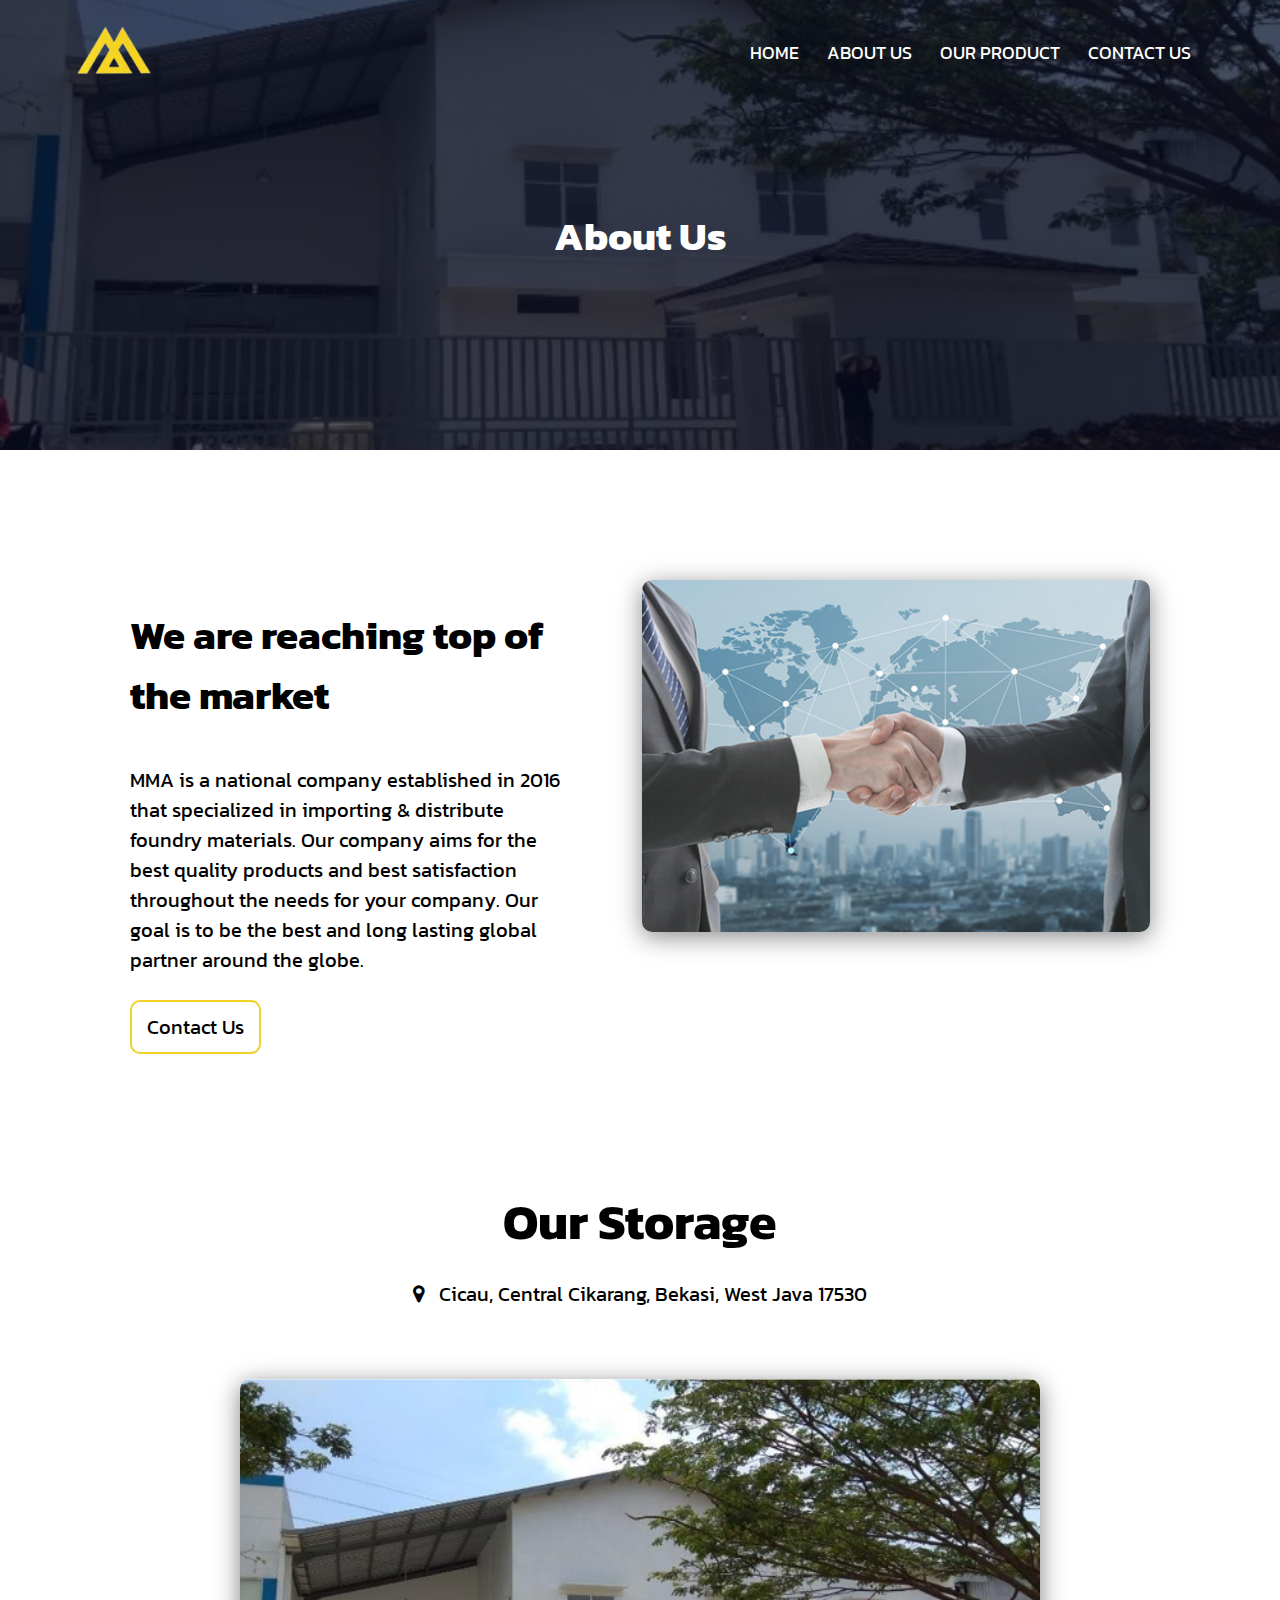
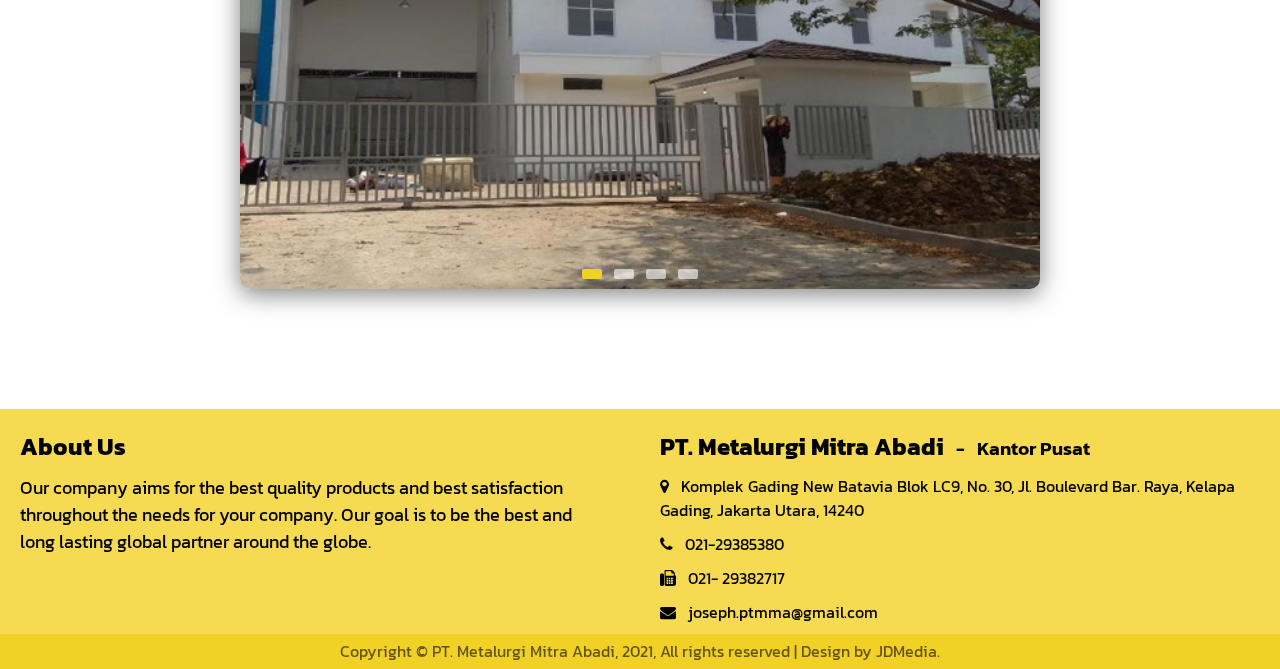
<file: MMA/about.html>
<!DOCTYPE html>
<html lang="en">  
<head>
        <meta charset="UTF-8">
        <meta name="viewport" content="width=device-width, initial-scale=1">
        <meta name="description" content="Alumunium">
        <title>Metalurgi Mitra Abadi</title>
        <link rel="shortcut icon" type="image/png" href="images/Logo Polos.png">
        <link rel="stylesheet" href="style.css">
        <link rel="preconnect" href="https://fonts.googleapis.com">
        <link rel="preconnect" href="https://fonts.gstatic.com" crossorigin>
        <link href="https://fonts.googleapis.com/css2?family=Kanit&display=swap" rel="stylesheet">
        <link rel="stylesheet" href="https://stackpath.bootstrapcdn.com/font-awesome/4.7.0/css/font-awesome.min.css">
</head>
<body>
    <div class="scrollTop" onclick="scrolltoTop();"><span class="fa fa-angle-up"></span></div>
        <section class="sub-header">
            <nav>
                <a href="index.html"><img src="images/Logo Polos.png" alt="logo"></a>
                <div class="nav-links" id="navLinks">
                    <i class="fa fa-window-close" onclick="hideMenu()"></i>
                    <ul>
                        <li><a href="index.html">HOME</a></li>
                        <li><a href="about.html">ABOUT US</a></li>
                        <li><a href="product.html">OUR PRODUCT</a></li>
                        <li><a href="contact.html">CONTACT US</a></li>
                    </ul>
                </div>
                <i class="fa fa-bars" onclick="showMenu()"></i>
            </nav>
            <h1>About Us</h1>
        </section>

<!--- About Us Content --->
<section class="about-us">
    <div class="row">
        <div class="about-col">
            <h1>We are reaching top of the market</h1>
            <p>MMA is a national company established in 2016 that specialized in importing & distribute foundry materials. Our company aims for the best quality products and best satisfaction 
                throughout the needs for your company. Our goal is to be the best and 
                long lasting global partner around the globe.</p>
            <a href="contact.html" class="second-button">Contact Us</a>
        </div>
        <div class="about-col">
            <img src="images/business-law.jpg" style="opacity: 0.9;">
        </div>
    </div>
</section>

<section class="ourstorage">
    <h1>Our Storage</h1>
    <p><i class="fa fa-map-marker"></i> &nbsp Cicau, Central Cikarang, Bekasi, West Java 17530</p>
</section>

<section class="storage">
     <div class="slider">
        <div class="slide active">
            <img src="images/banner.png" alt="">
        </div>
        <div class="slide">
            <img src="images/storage2.png" alt="">
        </div>
        <div class="slide">
            <img src="images/storage3.png" alt="">
        </div>
        <div class="slide">
            <img src="images/storage4.png" alt="">
        </div>
        <div class="navigation">
            <i class="fa fa-chevron-left prev-btn"></i>
            <i class="fa fa-chevron-right next-btn"></i>
        </div>
        <div class="navigation-visibility">
            <div class="slide-icon active"></div>
            <div class="slide-icon"></div>
            <div class="slide-icon"></div>
            <div class="slide-icon"></div>
        </div>
    </div>
</section>


<!---- FOOTER ---->
<div class="footer">
    <div class="footer-content">
        <div class="footer-section about">
            <h2>About Us</h2> 
            <p>Our company aims for the best quality products and best satisfaction <br>throughout the needs for your company. Our goal is to be
            the best and <br> long lasting global partner around the globe. </p>
        </div>
        <div class="footer-section info">
            <h2 style="display: inline;">PT. Metalurgi Mitra Abadi</h2> <h3 style="display: inline;"> &nbsp; - &nbsp; Kantor Pusat</h3>
           <span><i class="fa fa-map-marker"></i> &nbsp; Komplek Gading New Batavia Blok LC9, No. 30, Jl. Boulevard Bar. Raya, Kelapa Gading, Jakarta Utara, 14240</span> 
           <span><i class="fa fa-phone"></i> &nbsp; 021-29385380 </span>
           <span><i class="fa fa-fax"></i> &nbsp; 021- 29382717 </span>
           <span><i class="fa fa-envelope"></i> &nbsp; joseph.ptmma@gmail.com </span>
        </div>
    </div>
    <div class="copyright">
        <p>Copyright &copy; PT. Metalurgi Mitra Abadi, 2021, All rights reserved | Design by JDMedia.</p>
    </div>
</div>


<!---JavaScript for Toogle Menu--->
<script>
    var navLinks = document.getElementById("navLinks");
    function showMenu(){
        navLinks.style.right = "0";
    }
    function hideMenu(){
        navLinks.style.right = "-175px";
    }
</script>

<!---- Javascript for slider ---->
<script type="text/javascript">
    const slider = document.querySelector(".slider")
    const nextBtn = document.querySelector(".next-btn");
    const prevBtn = document.querySelector(".prev-btn");
    const slides = document.querySelectorAll(".slide");
    const slideIcons = document.querySelectorAll(".slide-icon");
    const numberOfSlides = slides.length;
    var slideNumber = 0;
    
    //image slider next button
    nextBtn.addEventListener("click", () => {
        slides.forEach((slide) => {
            slide.classList.remove("active");
        });
        slideIcons.forEach((slideIcon) => {
            slideIcon.classList.remove("active");
        });
    
        slideNumber++;
    
        if(slideNumber > (numberOfSlides - 1)){
            slideNumber = 0;
        }
    
        slides[slideNumber].classList.add("active");
        slideIcons[slideNumber].classList.add("active");
    });
    
    //image slider prev button
    prevBtn.addEventListener("click", () => {
        slides.forEach((slide) => {
            slide.classList.remove("active");
        });
        slideIcons.forEach((slideIcon) => {
            slideIcon.classList.remove("active");
        });
    
        slideNumber--;
    
        if(slideNumber < 0){
            slideNumber = numberOfSlides - 1;
        }
    
        slides[slideNumber].classList.add("active");
        slideIcons[slideNumber].classList.add("active");
    });
    
    //image slider AUTOPLAY
    var playSlider;
    var repeater = () => {
        playSlider = setInterval(function(){
            slides.forEach((slide) => {
            slide.classList.remove("active");
            });
            slideIcons.forEach((slideIcon) => {
            slideIcon.classList.remove("active");
            });
    
            slideNumber++;
    
            if(slideNumber > (numberOfSlides - 1)){
            slideNumber = 0;
            }
    
            slides[slideNumber].classList.add("active");
            slideIcons[slideNumber].classList.add("active");
        }, 4000);
    }
    repeater();
    
    //image slider pause autoplay
    slider.addEventListener("mouseover", () => {
        clearInterval(playSlider);
    });
    slider.addEventListener("mouseout", () => {
        repeater();
    });
</script>

<!-- Script back to top-->
<script type="text/javascript">
    window.addEventListener('scroll', function(){
        var scroll = document.querySelector('.scrollTop');
        scroll.classList.toggle("active" , window.scrollY > 200)
    })
    function scrolltoTop(){
        window.scrollTo({
            top: 0,
            behavior: 'smooth'
        })
    }
</script>

</body>
</html>
</file>
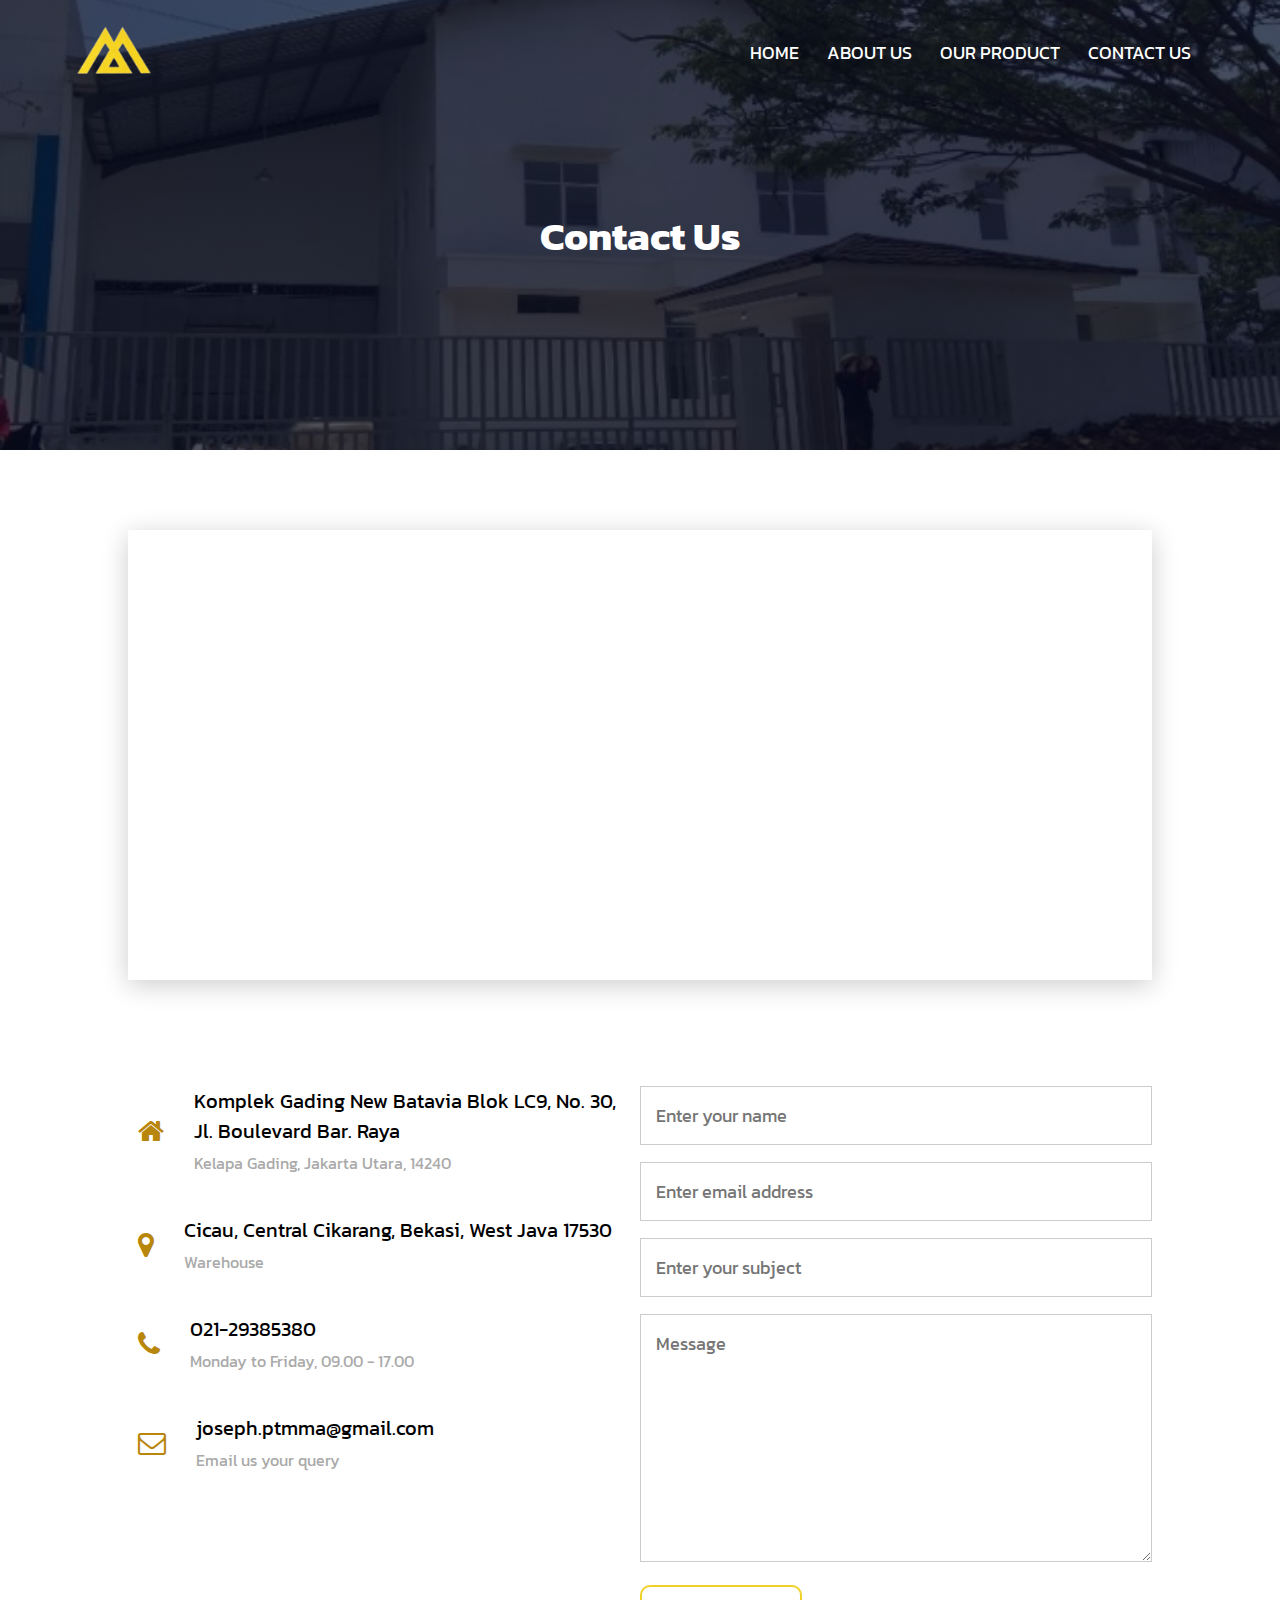
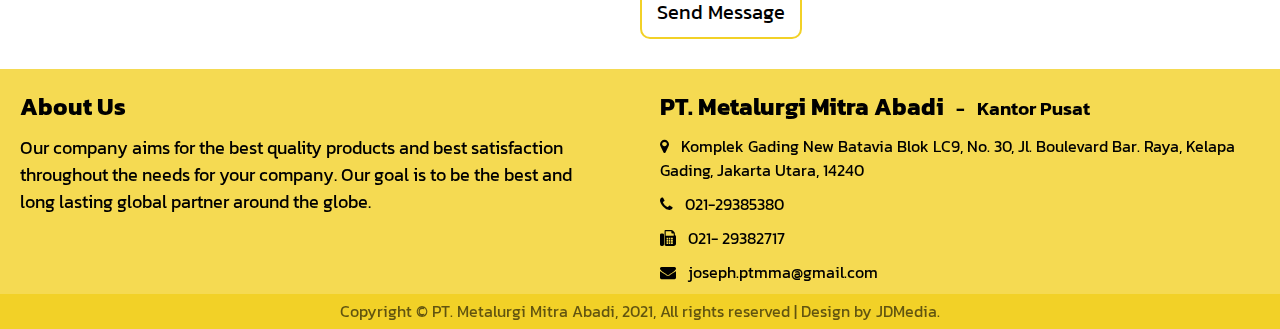
<file: MMA/contact.html>
<!DOCTYPE html>
<html lang="en">  
<head>
        <meta charset="UTF-8">
        <meta name="viewport" content="width=device-width, initial-scale=1">
        <meta name="description" content="Alumunium">
        <title>Metalurgi Mitra Abadi</title>
        <link rel="shortcut icon" type="image/png" href="images/Logo Polos.png">
        <link rel="stylesheet" href="style.css">
        <link rel="preconnect" href="https://fonts.googleapis.com">
        <link rel="preconnect" href="https://fonts.gstatic.com" crossorigin>
        <link href="https://fonts.googleapis.com/css2?family=Kanit&display=swap" rel="stylesheet">
        <link rel="stylesheet" href="https://stackpath.bootstrapcdn.com/font-awesome/4.7.0/css/font-awesome.min.css">
</head>
<body>
    <div class="scrollTop" onclick="scrolltoTop();"><span class="fa fa-angle-up"></span></div>
        <section class="sub-header">
            <nav>
                <a href="index.html"><img src="images/Logo Polos.png" alt="logo"></a>
                <div class="nav-links" id="navLinks">
                    <i class="fa fa-window-close" onclick="hideMenu()"></i>
                    <ul>
                        <li><a href="index.html">HOME</a></li>
                        <li><a href="about.html">ABOUT US</a></li>
                        <li><a href="product.html">OUR PRODUCT</a></li>
                        <li><a href="contact.html">CONTACT US</a></li>
                    </ul>
                </div>
                <i class="fa fa-bars" onclick="showMenu()"></i>
            </nav>
            <h1>Contact Us</h1>
        </section>

<!--- Contact Us --->
<section class="location">
    <iframe src="https://www.google.com/maps/embed?pb=!1m18!1m12!1m3!1d991.7095427122142!2d106.89748292919053!3d-6.152422699721606!2m3!1f0!2f0!3f0!3m2!1i1024!2i768!4f13.1!3m3!1m2!1s0x2e69f5ea52eecc81%3A0xb51abaef79b1241b!2sPT.%20Metalurgi%20Mitra%20Abadi!5e0!3m2!1sen!2sid!4v1632232267476!5m2!1sen!2sid" width="600" height="450" style="border:0;" allowfullscreen="" loading="lazy"></iframe>
</section>
 
<section class="contact-us">

    <div class="row">
        <div class="contact-col">
            <div>
                <i class="fa fa-home"></i>
                <span>
                    <h5>Komplek Gading New Batavia Blok LC9, No. 30, Jl. Boulevard Bar. Raya</h5>
                    <p>Kelapa Gading, Jakarta Utara, 14240</p>
                </span>
            </div>
            <div>
                <i class="fa fa-map-marker"></i>
                <span>
                    <h5>Cicau, Central Cikarang, Bekasi, West Java 17530</h5>
                    <p>Warehouse</p>
                </span>
            </div>
            <div>
                <i class="fa fa-phone"></i>
                <span>
                    <h5>021-29385380</h5>
                    <p>Monday to Friday, 09.00 - 17.00</p>
                </span>
            </div>        
            <div>
                <i class="fa fa-envelope-o"></i>
                <span>
                    <h5>joseph.ptmma@gmail.com</h5>
                    <p>Email us your query</p>
                </span>
            </div>
        </div>
        <div class="contact-col">
            <form action="POST" data-netlify="true">
                <input type="text" name="name" placeholder="Enter your name" required>
                <input type="email" name="email" placeholder="Enter email address" required>
                <input type="text" name="subject" placeholder="Enter your subject" required>
                <textarea  rows="8" name="message" placeholder="Message" required></textarea>
                <button type="submit" class="second-button">Send Message</button>
            </form>
        </div>
    </div>
</section>

<!---- FOOTER ---->
<div class="footer">
    <div class="footer-content">
        <div class="footer-section about">
            <h2>About Us</h2> 
            <p>Our company aims for the best quality products and best satisfaction <br>throughout the needs for your company. Our goal is to be
            the best and <br> long lasting global partner around the globe. </p>
        </div>
        <div class="footer-section info">
            <h2 style="display: inline;">PT. Metalurgi Mitra Abadi</h2> <h3 style="display: inline;"> &nbsp; - &nbsp; Kantor Pusat</h3>
           <span><i class="fa fa-map-marker"></i> &nbsp; Komplek Gading New Batavia Blok LC9, No. 30, Jl. Boulevard Bar. Raya, Kelapa Gading, Jakarta Utara, 14240</span> 
           <span><i class="fa fa-phone"></i> &nbsp; 021-29385380 </span>
           <span><i class="fa fa-fax"></i> &nbsp; 021- 29382717 </span>
           <span><i class="fa fa-envelope"></i> &nbsp; joseph.ptmma@gmail.com </span>
        </div>
    </div>
    <div class="copyright">
        <p>Copyright &copy; PT. Metalurgi Mitra Abadi, 2021, All rights reserved | Design by JDMedia.</p>
    </div>
</div>


<!---JavaScript for Toogle Menu--->
<script>
    var navLinks = document.getElementById("navLinks");
    function showMenu(){
        navLinks.style.right = "0";
    }
    function hideMenu(){
        navLinks.style.right = "-175px";
    }
</script>

<!---- Javascript for slider ---->
<script type="text/javascript">
    const slider = document.querySelector(".slider")
    const nextBtn = document.querySelector(".next-btn");
    const prevBtn = document.querySelector(".prev-btn");
    const slides = document.querySelectorAll(".slide");
    const slideIcons = document.querySelectorAll(".slide-icon");
    const numberOfSlides = slides.length;
    var slideNumber = 0;
    
    //image slider next button
    nextBtn.addEventListener("click", () => {
        slides.forEach((slide) => {
            slide.classList.remove("active");
        });
        slideIcons.forEach((slideIcon) => {
            slideIcon.classList.remove("active");
        });
    
        slideNumber++;
    
        if(slideNumber > (numberOfSlides - 1)){
            slideNumber = 0;
        }
    
        slides[slideNumber].classList.add("active");
        slideIcons[slideNumber].classList.add("active");
    });
    
    //image slider prev button
    prevBtn.addEventListener("click", () => {
        slides.forEach((slide) => {
            slide.classList.remove("active");
        });
        slideIcons.forEach((slideIcon) => {
            slideIcon.classList.remove("active");
        });
    
        slideNumber--;
    
        if(slideNumber < 0){
            slideNumber = numberOfSlides - 1;
        }
    
        slides[slideNumber].classList.add("active");
        slideIcons[slideNumber].classList.add("active");
    });
    
    //image slider AUTOPLAY
    var playSlider;
    var repeater = () => {
        playSlider = setInterval(function(){
            slides.forEach((slide) => {
            slide.classList.remove("active");
            });
            slideIcons.forEach((slideIcon) => {
            slideIcon.classList.remove("active");
            });
    
            slideNumber++;
    
            if(slideNumber > (numberOfSlides - 1)){
            slideNumber = 0;
            }
    
            slides[slideNumber].classList.add("active");
            slideIcons[slideNumber].classList.add("active");
        }, 4000);
    }
    repeater();
    
    //image slider pause autoplay
    slider.addEventListener("mouseover", () => {
        clearInterval(playSlider);
    });
    slider.addEventListener("mouseout", () => {
        repeater();
    });
</script>

<!-- Script back to top-->
<script type="text/javascript">
    window.addEventListener('scroll', function(){
        var scroll = document.querySelector('.scrollTop');
        scroll.classList.toggle("active" , window.scrollY > 200)
    })
    function scrolltoTop(){
        window.scrollTo({
            top: 0,
            behavior: 'smooth'
        })
    }
</script>

</body>
</html>
</file>
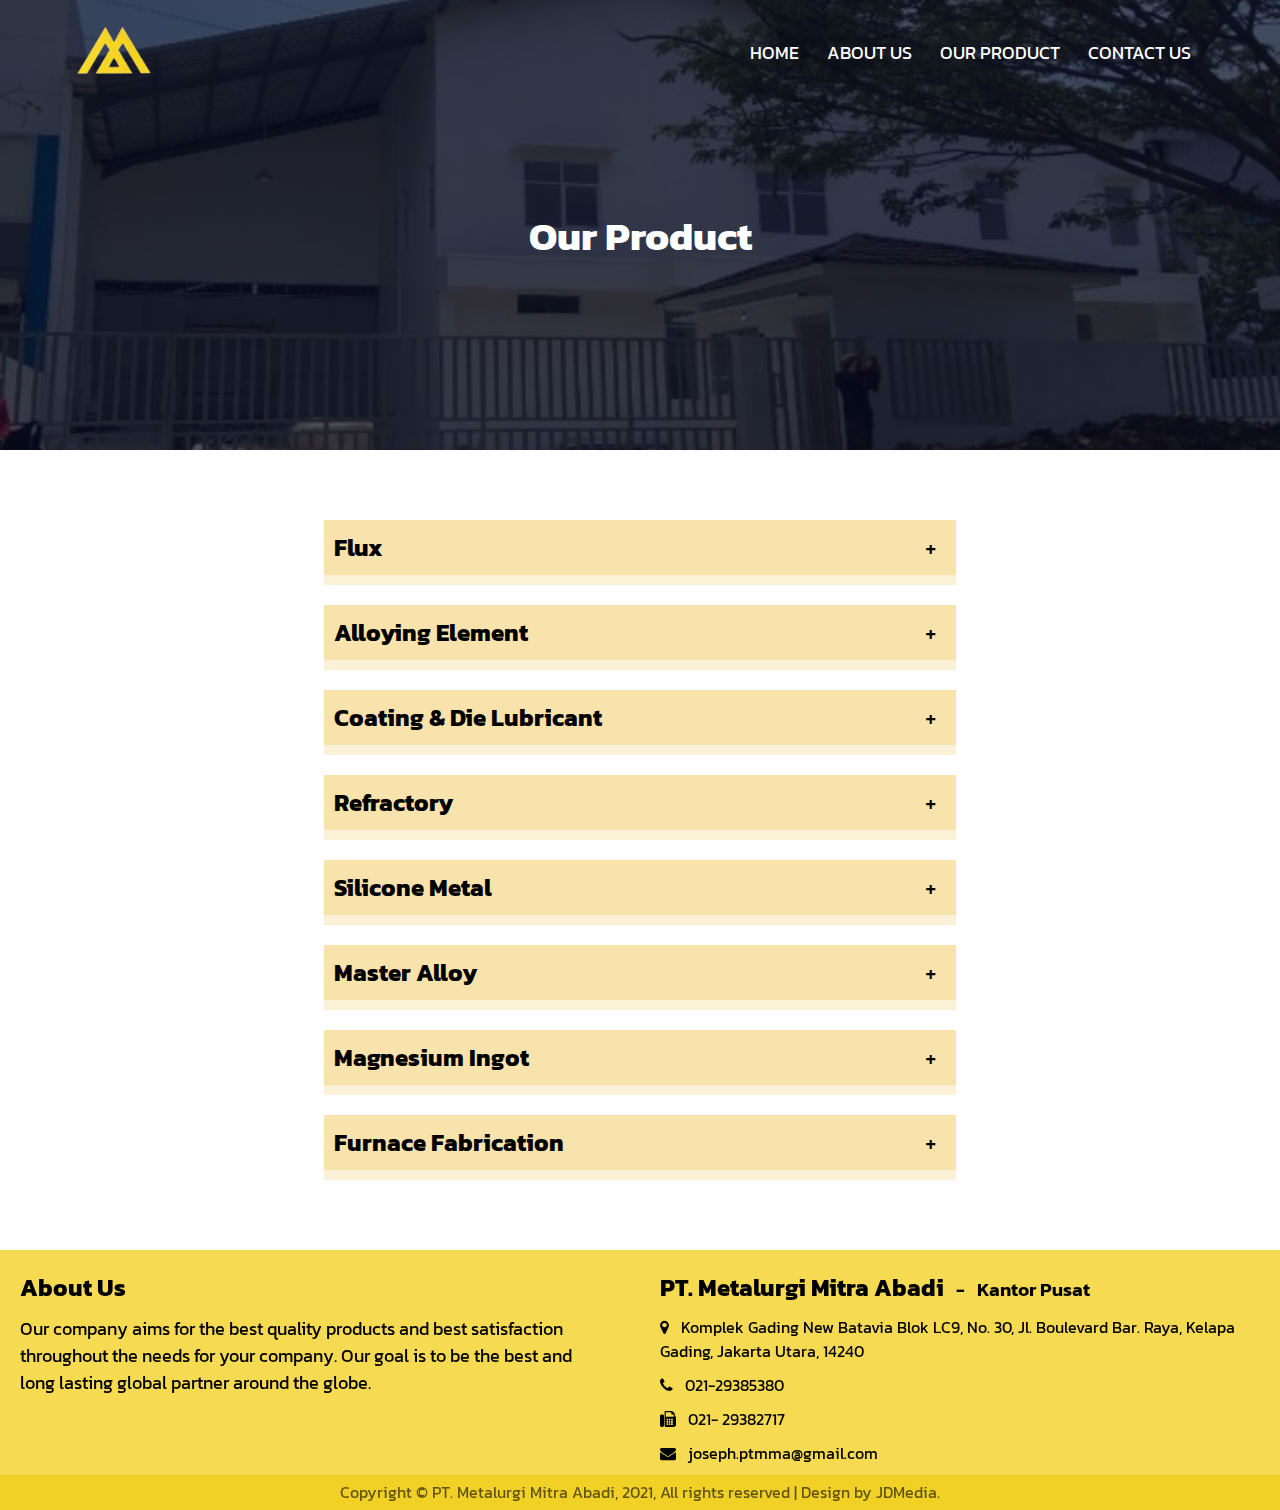
<file: MMA/product.html>
<!DOCTYPE html>
<html lang="en">  
<head>
        <meta charset="UTF-8">
        <meta name="viewport" content="width=device-width, initial-scale=1">
        <meta name="description" content="Alumunium">
        <title>Metalurgi Mitra Abadi</title>
        <link rel="shortcut icon" type="image/png" href="images/Logo Polos.png">
        <link rel="stylesheet" href="style.css">
        <link rel="preconnect" href="https://fonts.googleapis.com">
        <link rel="preconnect" href="https://fonts.gstatic.com" crossorigin>
        <link href="https://fonts.googleapis.com/css2?family=Kanit&display=swap" rel="stylesheet">
        <link rel="stylesheet" href="https://stackpath.bootstrapcdn.com/font-awesome/4.7.0/css/font-awesome.min.css">
</head>
<body>
    <div class="scrollTop" onclick="scrolltoTop();"><span class="fa fa-angle-up"></span></div>
        <section class="sub-header">
            <nav>
                <a href="index.html"><img src="images/Logo Polos.png" alt="logo"></a>
                <div class="nav-links" id="navLinks">
                    <i class="fa fa-window-close" onclick="hideMenu()"></i>
                    <ul>
                        <li><a href="index.html">HOME</a></li>
                        <li><a href="about.html">ABOUT US</a></li>
                        <li><a href="product.html">OUR PRODUCT</a></li>
                        <li><a href="contact.html">CONTACT US</a></li>
                    </ul>
                </div>
                <i class="fa fa-bars" onclick="showMenu()"></i>
            </nav>
            <h1>Our Product</h1>
        </section>

<!--- Our Product --->
        <section class="product">
            <div class="accordion">
                <div class="contentBx">
                    <div class="label"><h2>Flux</h2></div>
                    <div class="content">
                        <img src="images/acesana1.jpg" style="width:50%">
                        <p>Environmentally Friendly, Small addition rate (ISO 14000)</p>
                        <ol>
                            <li>&ensp; Covering, Refining / Cleaning, Drossing Off</li>
                            <ul>
                                <li>Available in Powder and Granular Type</li>
                                <li>Special Flux contains with Low Sodium or Sodium Free</li>
                            </ul>
                            <li>&ensp; Cleaning Furnace Wall</li>
                            <ul>
                                <li>Special Flux to remove and clean thick layers of aluminium oxide (Al2O3)</li>
                            </ul>
                            <li>&ensp; Non Metallic Removal (Calcium, Natrium, Lithium or Magnesium)</li>
                            <ul>
                                <li>Reduce Castability and Homogeneous alloy structure</li>
                                <li>Available in Powder or Granular type</li>
                            </ul>
                            <li>&ensp; Covering and Cleaning Zinc Alloy</li>
                            <ul>
                                <li>Reduce formation Zinc Oxide and Metal Losses</li>
                            </ul>
                        </ol>
                    </div>
                </div>
                <div class="contentBx">
                    <div class="label"><h2>Alloying Element</h2></div>
                    <div class="content">
                        <img src="images/AlloyingElement.png" style="width:50%">
                        <p>High Concentrate Aluminium Alloying Element</p>
                        <ol>
                            <li>ALTab Fe 80%</li>
                            <li>ALTab Mn 80%</li>
                            <li>ALTab Ti 80%</li>
                            <li>ALTab Cu 80%</li>
                            <li>ALTab Cr 75%</li>
                        </ol>
                    </div>
                </div>
                <div class="contentBx">
                    <div class="label"><h2>Coating & Die Lubricant</h2></div>
                    <div class="content">
                        <img src="images/CoatingnDieLubricant.png" style="width:25%">
                        <ol>
                            <li>Coating For Ladle and Mould</li>
                            <ul>
                                <li>Special Non Wetting Coat with Titanium or Zircon material</li>
                                <li>Available Water base or Oil base</li>
                            </ul>
                            <li>Die Lubricant</li>
                            <ul>
                                <li>Special Lubricant to protect and lubricate the dies</li>
                            </ul>
                        </ol>
                    </div>
                </div>
                <div class="contentBx">
                    <div class="label"><h2>Refractory</h2></div>
                    <div class="content">
                        <img src="images/Vesuvius, UK.png" style="width:35%">
                        <p>High Quality Refractory From Vesuvius</p>
                        <ol>
                            <li>Special Castable</li>
                            <ul>
                                <li>Low Cement Castable</li>
                                <li>Ultra Low Cement</li>
                                <li>Non Wetting Material</li>
                            </ul>
                            <li>Special Phos Bond (Bluram)</li>
                            <li>Special Mortar</li>
                        </ol>
                    </div>
                </div>
                <div class="contentBx">
                    <div class="label"><h2>Silicone Metal</h2></div>
                    <div class="content">
                        <img src="images/SiliconeMetal.png" style="width:35%">
                        <p>Many type of Silicone Metal for Non Ferrous :</p>
                        <ol>
                            <li>Silicone Metal 2502</li>
                            <li>Silicone Metal 3303</li>
                            <li>Silicone Metal 441</li>
                            <li>Silicone Metal 553</li>
                        </ol>
                    </div>
                </div>
                <div class="contentBx">
                    <div class="label"><h2>Master Alloy</h2></div>
                    <div class="content">
                        <ol>
                            <li>&ensp; Grain Refiner : ALTi5B1 , AlTi5B0.2</li>
                            <ul class="list">
                                <li>Rod stick</li>
                                <img src="images/RodStickAlloy.png" style="width: 35%">
                                <li>Coils</li>
                                <img src="images/CoilsAlloy.png" style="width: 35%">
                                <li>Conti Bar</li>
                                <img src="images/ContiBarAlloy.png" style="width: 35%">
                            </ul>
                            <li>&ensp; Modifier</li>
                            <ul>
                                <li>Rod stick</li>
                                <img src="images/RodStickAlloy.png" style="width: 35%">
                            </ul>
                            <li>&ensp; Other Master Alloy</li>
                            <ul>
                                <li>AL B 8% </li>
                                <img src="images/OtherAlloy1.png" style="width: 35%">
                                <li>AL Zr 10% </li>
                                <img src="images/OtherAlloy1.png" style="width: 35%">
                                <li>AL P 3,5% / 5% </li>
                                <img src="images/OtherAlloy2.png" style="width: 35%">
                            </ul>
                        </ol>
                    </div>
                </div>
                <div class="contentBx">
                    <div class="label"><h2>Magnesium Ingot</h2></div>
                    <div class="content">
                        <ol>
                            <li>ALTab Fe 80% </li>
                            <img src="images/MagnesiumIngot1.png" style="width: 50%">
                            <li>ALTab Mn 80% </li>
                            <img src="images/MagnesiumIngot2.png" style="width: 50%">
                        </ol>
                    </div>
                </div>
                <div class="contentBx">
                    <div class="label"><h2>Furnace Fabrication</h2></div>
                    <div class="content">
                        <ul>
                            <li>Central Melting Furnace (Tilting Type)</li>
                            <img src="images/Tilting.png" style="width: 50%">
                            <li>Annealing Furnace</li>
                            <img src="images/Annealing.png" style="width: 50%">
                            <li>Holding Melting Furnace</li>
                            <img src="images/Holding.png" style="width: 50%">
                            <li>Furnace Repair</li>
                            <img src="images/Repair.png" style="width: 50%">
                            <li>Hardening & Tempering Furnace</li>
                            <img src="images/Hardening.png" style="width: 50%">
                            <li>Central Melting 1,000 kg/H</li>
                            <img src="images/Central.png" style="width: 50%">
                        </ul>
                    </div>
                </div>
            </div>   
        </section>


        <!--section class="product-content">
                <div class="pro1">
                    <h2>Flux</h2>
                    <img src="images/acesana1.jpg" style="width:20%">
                    <p>Environmentally Friendly, Small addition rate (ISO 14000)</p>
                    <ol>
                        <li>&ensp; Covering, Refining / Cleaning, Drossing Off</li>
                        <ul>
                            <li>Available in Powder and Granular Type</li>
                            <li>Special Flux contains with Low Sodium or Sodium Free</li>
                        </ul>
                        <li>&ensp; Cleaning Furnace Wall</li>
                        <ul>
                            <li>Special Flux to remove and clean thick layers of aluminium oxide (Al2O3)</li>
                        </ul>
                        <li>&ensp; Non Metallic Removal (Calcium, Natrium, Lithium or Magnesium)</li>
                        <ul>
                            <li>Reduce Castability and Homogeneous alloy structure</li>
                            <li>Available in Powder or Granular type</li>
                        </ul>
                        <li>&ensp; Covering and Cleaning Zinc Alloy</li>
                        <ul>
                            <li>Reduce formation Zinc Oxide and Metal Losses</li>
                        </ul>
                    </ol>
                </div> 
                <div class="pro2">
                    <h2>Alloying Element</h2>
                    <img src="images/AlloyingElement.png" style="width:20%">
                    <p>High Concentrate Aluminium Alloying Element</p>
                    <ol>
                        <li>ALTab Fe 80%</li>
                        <li>ALTab Mn 80%</li>
                        <li>ALTab Ti 80%</li>
                        <li>ALTab Cu 80%</li>
                        <li>ALTab Cr 75%</li>
                    </ol>
                </div>
                <div class="pro3">
                    <h2>Coating & Die Lubricant</h2>
                    <img src="images/CoatingnDieLubricant.png" style="width:20%">
                    <ol>
                        <li>Coating For Ladle and Mould</li>
                        <ul>
                            <li>Special Non Wetting Coat with Titanium or Zircon material</li>
                            <li>Available Water base or Oil base</li>
                        </ul>
                        <li>Die Lubricant</li>
                        <ul>
                            <li>Special Lubricant to protect and lubricate the dies</li>
                        </ul>
                    </ol>
                </div>
                <div class="pro4">
                    <h2>Refractory</h2>
                    <img src="images/Vesuvius, UK.png" style="width:35%">
                    <p>High Quality Refractory From Vesuvius</p>
                    <ol>
                        <li>Special Castable</li>
                        <ul>
                            <li>Low Cement Castable</li>
                            <li>Ultra Low Cement</li>
                            <li>Non Wetting Material</li>
                        </ul>
                        <li>Special Phos Bond (Bluram)</li>
                        <li>Special Mortar</li>
                    </ol>
                </div>
                <div class="pro5">
                    <h2>Silicone Metal</h2>
                    <img src="images/SiliconeMetal.png" style="width:45%">
                    <p>Many type of Silicone Metal for Non Ferrous :</p>
                    <ol>
                        <li>Silicone Metal 2502</li>
                        <li>Silicone Metal 3303</li>
                        <li>Silicone Metal 441</li>
                        <li>Silicone Metal 553</li>
                    </ol>
                </div>
                <div class="pro6">
                    <h2>Master Alloy</h2>
                    <ol>
                        <li>&ensp; Grain Refiner : ALTi5B1 , AlTi5B0.2</li>
                        <ul class="list">
                            <li>Rod stick</li>
                            <img src="images/RodStickAlloy.png" style="width: 30%">
                            <li>Coils</li>
                            <img src="images/CoilsAlloy.png" style="width: 30%">
                            <li>Conti Bar</li>
                            <img src="images/ContiBarAlloy.png" style="width: 30%">
                        </ul>
                        <li>&ensp; Modifier</li>
                        <ul>
                            <li>Rod stick</li>
                            <img src="images/RodStickAlloy.png" style="width: 30%">
                        </ul>
                        <li>&ensp; Other Master Alloy</li>
                        <ul>
                            <li>AL B 8% </li>
                            <img src="images/OtherAlloy1.png" style="width: 30%">
                            <li>AL Zr 10% </li>
                            <img src="images/OtherAlloy1.png" style="width: 30%">
                            <li>AL P 3,5% / 5% </li>
                            <img src="images/OtherAlloy2.png" style="width: 30%">
                        </ul>
                    </ol>
                </div>
                <div class="pro7">
                    <h2>Magnesium Ingot</h2>
                    <ol>
                        <li>ALTab Fe 80% </li>
                        <img src="images/MagnesiumIngot1.png" style="width: 30%">
                        <li>ALTab Mn 80% </li>
                        <img src="images/MagnesiumIngot2.png" style="width: 30%">
                    </9ol>
                </div>
                <div class="pro8">
                    <h2>Furnace Fabrication</h2>
                    <ul>
                        <li>Central Melting Furnace (Tilting Type)</li>
                        <img src="images/Tilting.png" style="width: 50%">
                        <li>Annealing Furnace</li>
                        <img src="images/Annealing.png" style="width: 50%">
                        <li>Holding Melting Furnace</li>
                        <img src="images/Holding.png" style="width: 50%">
                        <li>Furnace Repair</li>
                        <img src="images/Repair.png" style="width: 50%">
                        <li>Hardening & Tempering Furnace</li>
                        <img src="images/Hardening.png" style="width: 50%">
                        <li>Central Melting 1,000 kg/H</li>
                        <img src="images/Central.png" style="width: 50%">
                    </ul>
                </div>
        </section>




<!---- FOOTER ---->
<div class="footer">
    <div class="footer-content">
        <div class="footer-section about">
            <h2>About Us</h2> 
            <p>Our company aims for the best quality products and best satisfaction <br>throughout the needs for your company. Our goal is to be
            the best and <br> long lasting global partner around the globe. </p>
        </div>
        <div class="footer-section info">
            <h2 style="display: inline;">PT. Metalurgi Mitra Abadi</h2> <h3 style="display: inline;"> &nbsp; - &nbsp; Kantor Pusat</h3>
           <span><i class="fa fa-map-marker"></i> &nbsp; Komplek Gading New Batavia Blok LC9, No. 30, Jl. Boulevard Bar. Raya, Kelapa Gading, Jakarta Utara, 14240</span> 
           <span><i class="fa fa-phone"></i> &nbsp; 021-29385380 </span>
           <span><i class="fa fa-fax"></i> &nbsp; 021- 29382717 </span>
           <span><i class="fa fa-envelope"></i> &nbsp; joseph.ptmma@gmail.com </span>
        </div>
    </div>
    <div class="copyright">
        <p>Copyright &copy; PT. Metalurgi Mitra Abadi, 2021, All rights reserved | Design by JDMedia.</p>
    </div>
</div>


<!---JavaScript for Toogle Menu--->
<script>
    var navLinks = document.getElementById("navLinks");
    function showMenu(){
        navLinks.style.right = "0";
    }
    function hideMenu(){
        navLinks.style.right = "-175px";
    }
</script>

<!---- Javascript for slider ---->
<script type="text/javascript">
    const slider = document.querySelector(".slider")
    const nextBtn = document.querySelector(".next-btn");
    const prevBtn = document.querySelector(".prev-btn");
    const slides = document.querySelectorAll(".slide");
    const slideIcons = document.querySelectorAll(".slide-icon");
    const numberOfSlides = slides.length;
    var slideNumber = 0;
    
    //image slider next button
    nextBtn.addEventListener("click", () => {
        slides.forEach((slide) => {
            slide.classList.remove("active");
        });
        slideIcons.forEach((slideIcon) => {
            slideIcon.classList.remove("active");
        });
    
        slideNumber++;
    
        if(slideNumber > (numberOfSlides - 1)){
            slideNumber = 0;
        }
    
        slides[slideNumber].classList.add("active");
        slideIcons[slideNumber].classList.add("active");
    });
    
    //image slider prev button
    prevBtn.addEventListener("click", () => {
        slides.forEach((slide) => {
            slide.classList.remove("active");
        });
        slideIcons.forEach((slideIcon) => {
            slideIcon.classList.remove("active");
        });
    
        slideNumber--;
    
        if(slideNumber < 0){
            slideNumber = numberOfSlides - 1;
        }
    
        slides[slideNumber].classList.add("active");
        slideIcons[slideNumber].classList.add("active");
    });
    
    //image slider AUTOPLAY
    var playSlider;
    var repeater = () => {
        playSlider = setInterval(function(){
            slides.forEach((slide) => {
            slide.classList.remove("active");
            });
            slideIcons.forEach((slideIcon) => {
            slideIcon.classList.remove("active");
            });
    
            slideNumber++;
    
            if(slideNumber > (numberOfSlides - 1)){
            slideNumber = 0;
            }
    
            slides[slideNumber].classList.add("active");
            slideIcons[slideNumber].classList.add("active");
        }, 4000);
    }
    repeater();
    
    //image slider pause autoplay
    slider.addEventListener("mouseover", () => {
        clearInterval(playSlider);
    });
    slider.addEventListener("mouseout", () => {
        repeater();
    });
</script>

<!--- Script for accordion --->

<script>
    const contentBx = document.querySelectorAll(".contentBx");

    contentBx.forEach((contentBx) => {
        contentBx.addEventListener("click", () => {
            contentBx.classList.toggle("active");
        })
    })
</script>


<!-- Script back to top-->
<script type="text/javascript">
    window.addEventListener('scroll', function(){
        var scroll = document.querySelector('.scrollTop');
        scroll.classList.toggle("active" , window.scrollY > 200)
    })
    function scrolltoTop(){
        window.scrollTo({
            top: 0,
            behavior: 'smooth'
        })
    }
</script>

</body>
</html>
</file>
<file: MMA/style.css>
*{
    margin: 0;
    padding: 0;
    font-family: 'Kanit', sans-serif;
}
body{
    min-height: 100vh;
}
.header{
    min-height: 100vh;
    width: 100%;
    background-image: linear-gradient(rgba(4,9,30,0.7),rgba(4,9,30,0.7)), url(images/banner.png);
    background-position: center;
    background-size: cover;
    position: relative;
}
.scrollTop{
    position: fixed;
    bottom: 40px;
    right: 40px;
    width: 40px;
    height: 40px;
    text-align: center;
    background: black;
    border-radius: 5px;
    cursor: pointer;
    display: block;
    z-index: 9;
    visibility: hidden;
    opacity: 0;
    transition: 0.5s;
}
.scrollTop span{
    color: white;
    padding-top: 5px;
    font-size: 25px;
}
.scrollTop.active{
    visibility: visible;
    opacity: 0.8;
}
nav{
    display: flex;
    padding: 2% 6%;
    justify-content: space-between;
    align-items: center;
}
nav img{
    width: 75px;
}
.nav-links{
    flex: 1;
    text-align:right;
}
.nav-links ul li{
    list-style: none;
    display: inline-block;
    padding: 8px 12px;
    position: relative;
}
.nav-links ul li a{
    color: white;
    text-decoration: none;
    font-size: 18px;
}
.nav-links ul li::after{
    content: '';
    width: 0%;
    height: 2px;
    background: white;
    display: block;
    margin: auto;
    transition: 0.3s;
}
.nav-links ul li:hover::after{
    width: 100%;
}
.text-box{
    width: 90%;
    color: white;
    position: absolute;
    top: 50%;
    left: 50%;
    transform: translate(-50%,-50%);
    text-align: center;
}
.text-box h1{
    font-size: 62px;
}
.text-box p{
    margin: 10px 0 40px;
    font-size: 25px;
}
.main-button{
    display: inline-block;
    text-decoration: none;
    color: white;
    border: 1px solid;
    border-color: #f2d127;
    padding: 10px 15px;
    font-size: 20px;
    background: transparent;
    position: relative;
    cursor: pointer;
    transition: 0.5s;
}
.main-button:hover{
    color: black;
    border: 1px solid #f2d127;
    background: #f2d127;
    transition: 0.5s;
}
.second-button{
    display: inline-block;
    text-decoration: none;
    color: black;
    border: 2px solid;
    border-radius: 10px;
    border-color: #f2d127;
    padding: 10px 15px;
    font-size: 20px;
    background: transparent;
    position: relative;
    cursor: pointer;
    transition: 0.5s;
}
.second-button:hover{
    color: black;
    border: 2px solid #f2d127;
    background: #f2d127;
    transition: 0.5s;
}
nav .fa{
    display: none;
}

@media(max-width: 700px){
    nav img{
        padding: 10px 0 0 0;
        width: 65px;
    }
    .text-box h1{
        font-size: 30px;
    }
    .nav-links ul li{
        display: block;
    }
    .nav-links{
        position: fixed;
        background: rgba(242,209,39, 0.8);
        height: 100vh;
        width: 175px;
        top: 0;
        right: -175px;
        text-align: left;
        text-decoration: underline;
        z-index: 2;
        transition: 0.5s;
    }
    nav .fa{
        display: block;
        color: white;
        margin: 10px;
        font-size: 22px;
        cursor: pointer;
    }
    .nav-links ul{
        padding: 15px;
    }
}

/*---business-line---*/
.business-line{
    width: 90%;
    margin: auto;
    text-align: center;
    padding-top: 100px;
}
.business-line h1{
    font-size: 40px;
    font-weight: 600;
}
.business-line p{
    color: black;
    font-size: 20px;
    font-weight: 300;
    line-height: 28px;
    padding: 10px;
}
.product-col img{   
    width: 80%;
}
.row{
    margin-top: 20px;
    display: flex;
    justify-content: space-between;
}
.product-col{
    flex-basis: 24%;
    background: rgb(248, 227, 173);
    border-radius: 15px;
    margin-bottom: 3%;
    padding: 10px 12px;
    box-sizing: border-box;
    transition: 0.3s;
}
h3{
    text-align: center;
    font-weight: 600;
    margin: 10px 0;
}
.product-col:hover{
    box-shadow: 0 0 20px 0px rgba(0,0,0,0.3);
}
.swiper.mySwiper{
    padding-top: 50px;
    padding-bottom: 20px;
    height: 300px;
    width: 50%;
    display: flex;
    align-items: center;
    justify-content: space-between;
}
.swiper-wrapper{
    width: 90%;
    height: 300px;
    border-radius: 7px;
}
.swiper-slide{
    width: 200px;
    height: 350px;
    border-radius: 10px;
}
.swiper-slide img{
    width: 200px;
    height: 200px;
    border-radius: 7px;
    box-shadow: 0 5px 25px rgb(1 1 1 / 30%);
}
.swiper-slide-active{
    transform: scale(1.2);
    transition: 0.6s;
    border-radius: 10px;
}
@media(max-width: 700px){
    .row{
        flex-direction: column;
    }
    .swiper.mySwiper{
        width: 90%;
    }
    .second-button{
       margin: auto;
    }
    .principal-col img{
        margin-left: 5px;
        justify-content: center;
    }
    .layer{
        margin-top: 5px;
        margin-left: 5px;
    }
}


/*---Our Principals---*/

.principal{
    width: 90%;
    margin: auto;
    text-align: center;
    padding-top: 100px;
}
.principal h1{
    font-size: 40px;
    font-weight: 600;
}
.principal-col{
    flex-basis: 20%;
    margin-left: 50px;
    border-radius: 0px;
    margin-bottom: 20px;
    position: relative;
    overflow: hidden;
}
.principal-col img{
    padding-top: 10px;
    width: 80%;
    display: block;
}
.layer{
    background: transparent;
    height: 90%;
    width: 80%;
    position: absolute;
    top: 5px;
    left: 0;
    transition: 0.5s;
}
.layer p{
    color: transparent;
}
.layer:hover{
    background: rgba(266,0,0,0.5);
}

/*---- Our Costumers ----*/
.customer h1{
    font-size: 40px;
    font-weight: 600;
}
.customer{
    width: 90%;
    margin: auto;
    padding-top: 100px;
    text-align: center;
}
.customer-col{
    flex-basis: 100%;
    border-radius: 10px;
    margin: 8px;
    margin-bottom: 5%;
    text-align: left;
    background: rgb(248, 227, 173);
    padding: 20px 35px;
    display: flex;
    transition: 0.5s;
}
.customer-col:hover {
    transform: scale(1.3);
    transition: 0.5s;
    box-shadow: 0 5px 25px rgb(1 1 1 / 25%);
}

/*---- About Page ----*/
.sub-header{
    height: 50vh;
    width: 100%;
    background-image: linear-gradient(rgba(4,9,30,0.7),rgba(4,9,30,0.7)), url(images/banner.png);
    background-position: center;
    background-size: cover;
    text-align: center;
    color: white;
}
.sub-header h1{
    margin-top: 100px;
    font-size: 40px;
}
.about-us{
    width: 80%;
    margin: auto;
    padding-top: 80px;
    padding-bottom: 50px;
}
.about-col{
    flex-basis: 50%;
    padding: 30px 2px;
}
.about-col img{
    width: 100%;
    border-radius: 10px;
    box-shadow: 0 5px 25px rgb(1 1 1 / 50%)
}
.about-col h1{
    padding-top: 5%;
    padding-right: 50px;
    font-size: 40px;
}
.about-col p{
    padding: 40px 0px 25px;
    padding-right: 60px;
    font-size: 20px;
}
.ourstorage{
    padding-top: 50px;
    padding-bottom: 50px;
    text-align: center;
    font-size: 25px;
}
.ourstorage p{
    padding-top: 20px;
    font-size: 20px;
}

/*---slider---*/
.storage{
    padding-bottom: 100px;
    display: flex;
    justify-content: center;
    align-items: center;
}
.slider{
    position: relative;
    width: 800px;
    min-height: 500px;
    margin: 20px;
    overflow: hidden;
    border-radius: 10px;
    box-shadow: 0 5px 25px rgb(1 1 1 / 50%);
}
.slider .slide{
    position: absolute;
    width: 100%;
    height: 100%;
    clip-path: inset(0 100% 0 0);
}
.slider .slide.active{
    clip-path: inset(0 0 0 0);
    transition: 1.5s
}
.slider .slide img{
    position: absolute;
    width: 100%;
    height: 100%;
    object-fit: cover;
}
.navigation{
    height: 500px;
    display: flex;
    align-items: center;
    justify-content: space-between;
    opacity: 0;
    transition: 0.5s;
}
.slider:hover .navigation{
    opacity: 1;
    transition: 0.5s;
}
.prev-btn, .next-btn{
    z-index: 999;
    font-size: 2em;
    color: #222;
    background: rgba(255, 255, 255, 0.8);
    padding: 10px;
    cursor: pointer;
}
.prev-btn{
    border-top-right-radius: 5px;
    border-bottom-right-radius: 5px;
}
.next-btn{
    border-top-left-radius: 5px;
    border-bottom-left-radius: 5px;
}
.navigation-visibility{
    z-index: 999;
    display: flex;
    justify-content: center;
}
.navigation-visibility .slide-icon{
    z-index: 999;
    background: rgba(255, 255, 255, 0.6);
    width: 20px;
    height: 10px;
    transform: translateY(-10px);
    margin: 0 6px;
    border-radius: 2px;
    box-shadow: 0 5px 25px rgb(1 1 1 / 20%);
}
.navigation-visibility .slide-icon.active{
    background: #f2d127;
}

@media(max-width:700px){
    .about-col{
        flex-basis: 50%;
        padding: 10px 2px;
    }
    .about-col h1{
        padding-top: 0;
        padding-left: 50px;
        font-size: 40px;
        text-align: center;
    }
    .about-col p{
        padding: 40px 0px 25px;
        font-size: 20px;
        text-align: center;
    }
    .ourstorage p{
        padding: 20px 20px;
        font-size: 20px;
        text-align: center;
    }
    .about-col a{
        display: flex;
        margin-left: 25%;
        margin-right: 25%;
        justify-content: center;
    }
    .slider{
        width: 100%;
    }
}

/*--- Product ---*/

.product{
    display: flex;
    width: 90%;

    justify-content: center;
    margin: auto;
    padding-top: 50px; padding-bottom: 50px;
}
.accordion{
    max-width: 800px;
}
.accordion .contentBx{
    position: relative;
    margin: 20px 20px;
}
.accordion .contentBx .label{
    max-width: 80rem;
    justify-content: center;
    align-items: center;
    position: relative;
    padding: 10px;
    background: rgb(248, 227, 173);
    cursor: pointer;
}
.accordion .contentBx .label::before{
    content: '+';
    position: absolute;
    top: 50%;
    right: 20px;
    transform: translateY(-50%);
    font-size: 1.5em;
}
.accordion .contentBx .content{
    position: relative;
    padding-right: 10px; padding-left: 10px; padding-top: 10px;
    background: rgb(248, 227, 173,0.5);
    max-height: 0;
    overflow: hidden;
    transition: max-height 1s ease;
}
.accordion .contentBx.active .label::before{
    content: '-';
}
.accordion .contentBx.active .content{
    max-height: 1900px;
    padding: 10px;
}
.content p{
    font-size: 22px;
}
.content ol{
    margin-left: 15px;
    font-size: 20px;
    line-height: 40px;
}
.content ul{
    margin-left: 30px;
    font-size: 16px;
    line-height: 40px;
}   
@media (max-width: 700px){
    .accordion .contentBx .content img{
        width: 100%;
    };
}


/*---footer---*/
.footer{
    width: 100%;
    height: 260px;
    position: relative;
    background: rgb(242,209,39,0.8);
    position: sticky;
    top: 100%;
}   
.footer-content {
    height: 80%;
    display: flex;
    padding-bottom: 30px;
}
.footer-section{
    flex: 1;
    padding-top: 20px;
    padding-right: 20px;
    padding-left: 20px;
    padding-bottom: 40px;
}
.footer-section.about p{
    padding-top: 10px;
    font-size: 18px;
}
.footer-section.info span{ 
    display: block;
    font-size: 16px;
    margin-top: 10px;
    margin-bottom: 8px;
}
.copyright{
    background: rgb(242,209,39);
    color: rgba(0,0,0,0.6);
    height: 30px;
    width: 100%;
    text-align: center;
    position: absolute;
    bottom: 0px;
    left: 0px;
    padding: 5px 0 0 0;
}
@media (max-width: 700px) {
    .footer{
        height: 100%;
    }
    .copyright{
        height: 40px;
        font-size: 13px;
    }
}

/*------ contact us page -------*/
.location{
    width: 80%;
    margin: auto;
    padding: 80px 0;
}
.location iframe{
    width: 100%;
    box-shadow: 0 5px 25px rgb(1 1 1 / 20%);
}
.contact-us{
    width: 80%;
    margin: auto;
}
.contact-col{
    flex-basis: 50%;
    margin-bottom: 30px;
}
.contact-col div{
    display: flex;
    align-items: center;
    margin-bottom: 40px;
}
.contact-col div .fa{
    font-size: 28px;
    color: darkgoldenrod;
    margin: 10px;
    margin-right: 30px;
}
.contact-col div h5{
    font-size: 20px;
    margin-bottom: 5px;
    font-weight: 400;
    padding-right: 10px;
}
.contact-col div p{
    padding: 0;
    color: darkgray;
}
.contact-col input, .contact-col textarea{
    width: 100%;
    padding: 15px;
    margin-bottom: 17px;
    outline: none;
    border: 1px solid #ccc;
    box-sizing: border-box;
    font-size: 18px;
}
</file>
